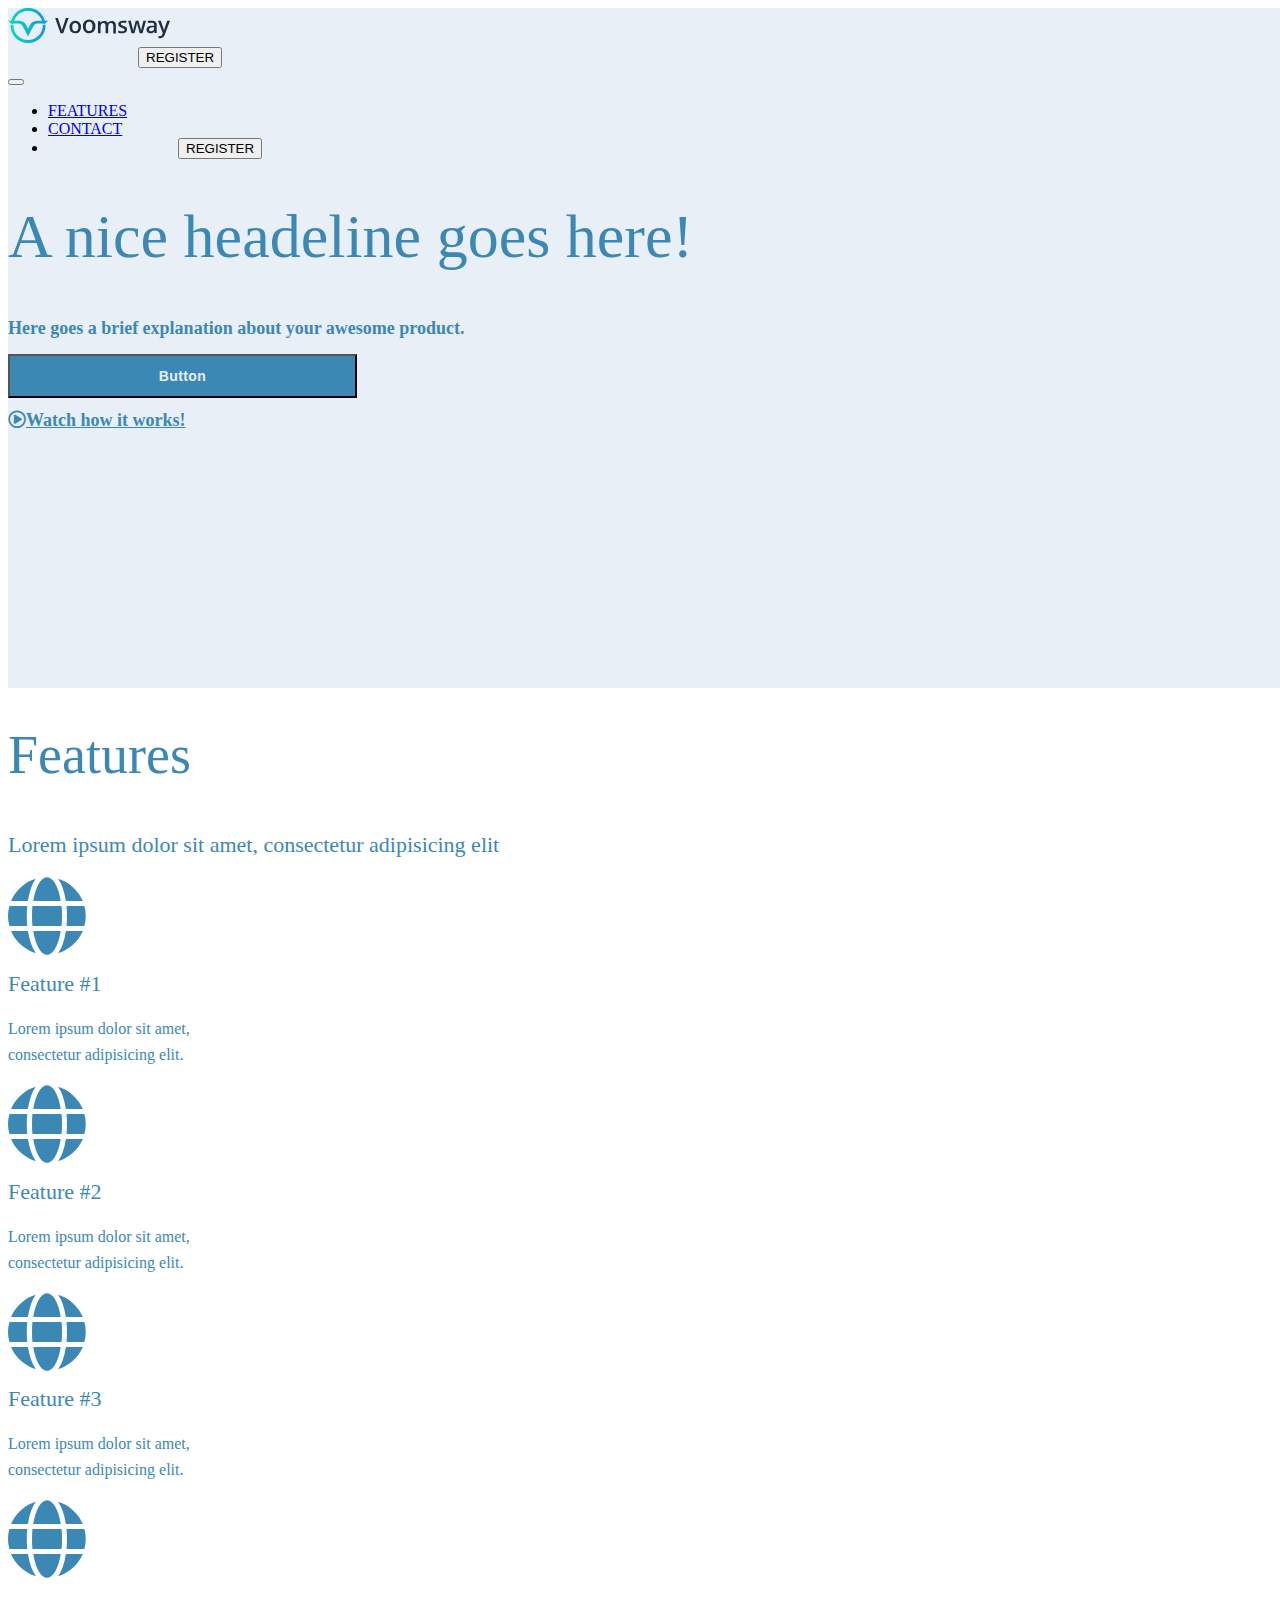
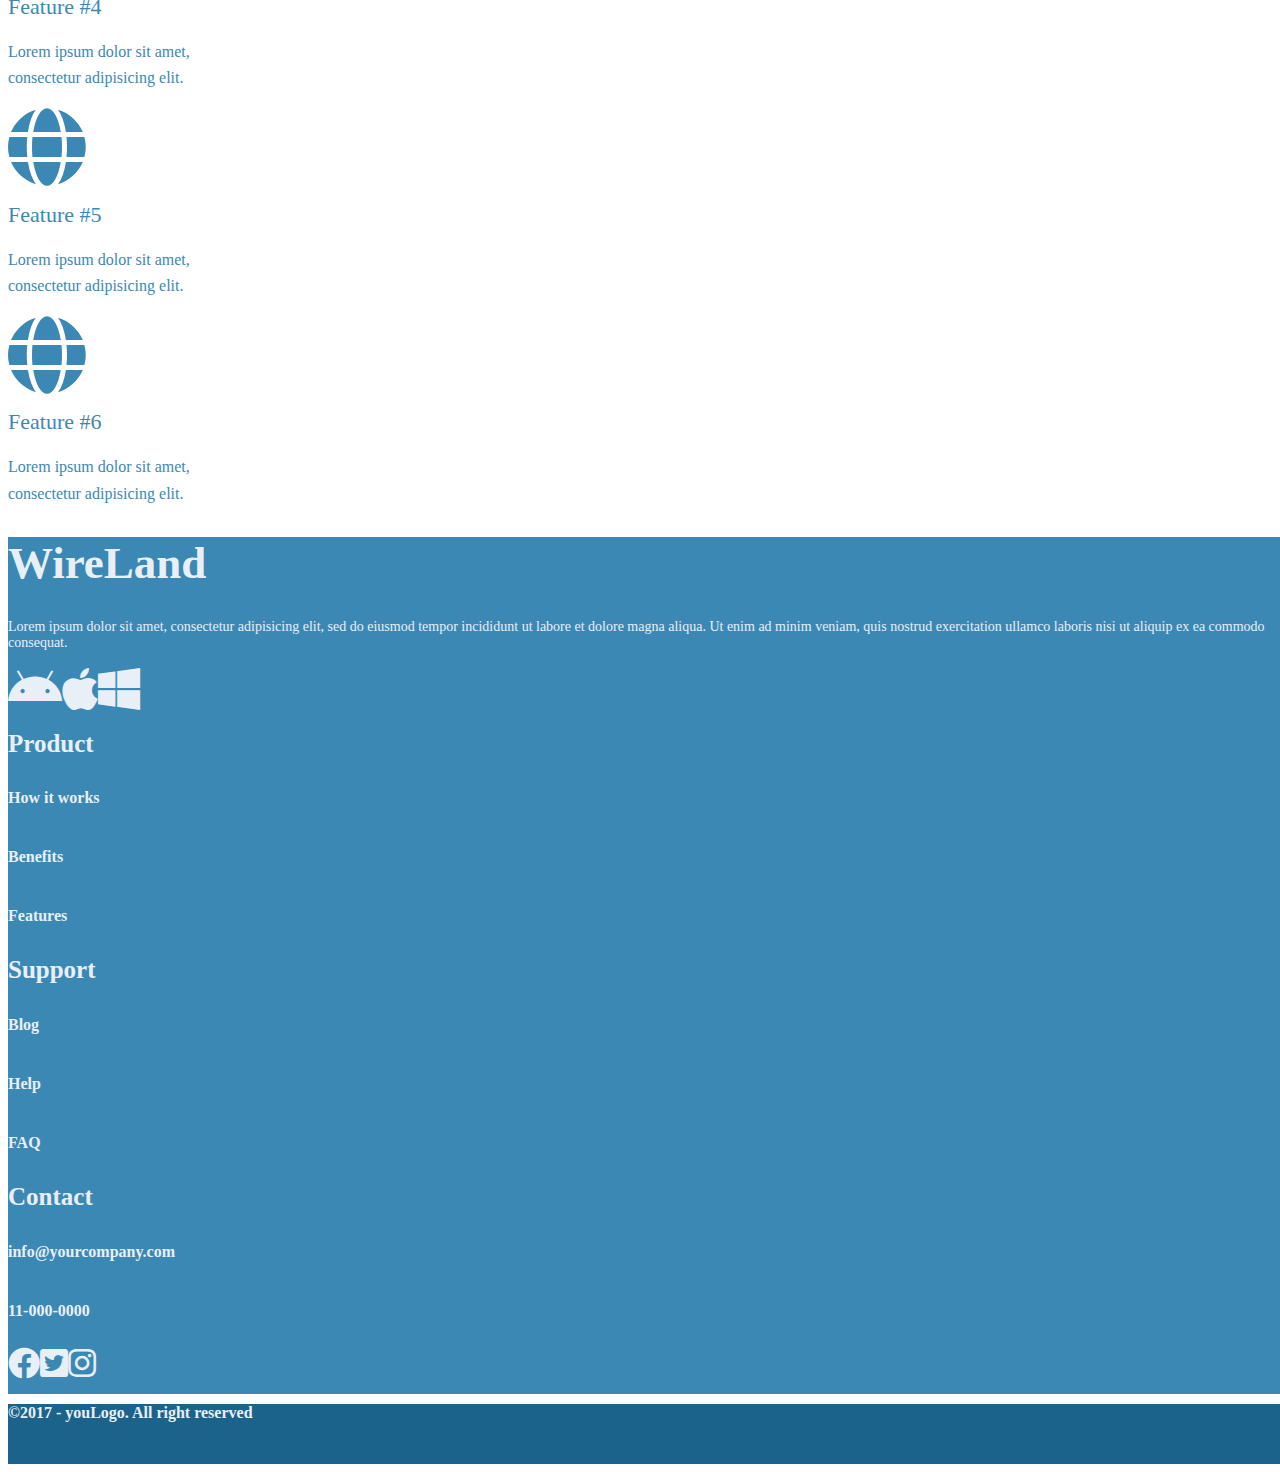
<file: feature.html>
<!DOCTYPE html>
<html lang="en">
<head>
    <meta charset="UTF-8">
    <meta name="viewport" content="width=device-width, initial-scale=1.0">
    <meta http-equiv="X-UA-Compatible" content="ie=edge">


    <link rel="stylesheet" href="https://use.fontawesome.com/releases/v5.7.0/css/all.css">
    <link rel="stylesheet" href="https://stackpath.bootstrapcdn.com/bootstrap/4.1.3/css/bootstrap.min.css" integrity="sha384-MCw98/SFnGE8fJT3GXwEOngsV7Zt27NXFoaoApmYm81iuXoPkFOJwJ8ERdknLPMO" crossorigin="anonymous">
    <link rel="stylesheet" href="css/features.css">
    <link rel="stylesheet" href="">
    <title>Header</title>

</head>
<body>
<!-- Header section-->
    <div class="container-fluid header-section">
            <nav class=" navbar navbar-expand-lg navbar-light d-flex  mt-0 " >
                    <div class="container-fluid ">
                        <div class="">
                        <a class="navbar-brand  ">
            
                            <img src="/img/logo.svg" alt="">
                        </a>
                        </div>
                        <div class="navbar-nav mr-auto my-0" >
                          <button type="submit" class="d-lg-none btn btn-primary">REGISTER</button>
                        </div>
            
                        <button class="navbar-toggler" type="button" data-toggle="collapse" data-target="#navbarSupportedContent"
                        aria-controls="navbarSupportedContent" aria-expanded="false" aria-label="Toggle navigation">
                        <span class="navbar-toggler-icon"></span>
                      </button>
            
                      <div class="collapse navbar-collapse " id="navbarSupportedContent">
            
                        <div class="navbar-nav mr-auto my-0" >
            
                        </div>
            
                            <ul class="navbar-nav nav-flex-icons my-0">
                              <li class="nav-item">
                                <a href="#" class="nav-link text-primary ml-4 mt-2">FEATURES</a>
                              </li>
                              <li class="nav-item">
                                <a href="#" class="nav-link text-primary ml-4 mt-2 ">CONTACT</a>
                              </li>
                              <li class="nav-item ">
                                <button type="submit" class="d-none d-md-block btn btn-primary ml-4 mt-2 rounded-0">REGISTER</button>
                              </li>
            
            
                            </ul>
                        </div>
                    </div>
            
                </nav>
        <div class="container text-center mt-5">
            <div class="row mb-5 ">
                <div class="col lg-12 col-sm-12 mt-5 mb-3">
                    <h1 class="headertitle">A nice headeline goes here!</h1>
                </div>
                <div class="col-lg-12 col-sm-12 mt-5 mb-5 headetextdiv">
                    <h1 class="headertext mb-5">Here goes a brief explanation about your awesome product.</h1>
                </div>
                <div class="col-lg-12 col-sm-12">
                    <button class="btn border-info hearderbutton">Button</button>
                </div>
                <div class="col-lg-12 col-sm-12 mt-5">
                    <h1 class="headerlink mt-3"><i class="far fa-play-circle mr-3"></i><span class="linktext">Watch how it works!</span></h1>
                </div>
            </div>
        </div>
    </div>
    <!--Header section End-->
    <div class="container-fluid feature-section mb-5">
        <div class="container text-center mb-5">
            <div class="row">
                <div class="col-lg-12 col-sm-12 mt-5 mb-5">
                    <H1 class="featuretitle mb-2">Features</H1>
                    <h1 class="featuretext">Lorem ipsum dolor sit amet, consectetur adipisicing elit</h1>
                </div>
            </div>
            <div class="row mt-5 mb-5">
                <div class="col-lg-4 col-sm-12 col-md-4 text-center">
                    <i class="fas fa-globe fa-5x featureicon"></i>
                    <h1 class="featuresectiontitle mt-3">Feature #1</h1>
                    <p class="featuresectiontext mt-3">Lorem ipsum dolor sit amet, <br> consectetur adipisicing elit.</p>
                </div>
                <div class="col-lg-4 col-sm-12  col-md-4 text-center">
                    <i class="fas fa-globe fa-5x featureicon"></i>
                    <h1 class="featuresectiontitle mt-3">Feature #2</h1>
                    <p class="featuresectiontext mt-3">Lorem ipsum dolor sit amet, <br> consectetur adipisicing elit.</p>
                </div>
                <div class="col-lg-4 col-sm-12 col-md-4 text-center">
                    <i class="fas fa-globe fa-5x featureicon"></i>
                    <h1 class="featuresectiontitle mt-3">Feature #3</h1>
                    <p class="featuresectiontext mt-3">Lorem ipsum dolor sit amet, <br> consectetur adipisicing elit.</p>
                </div>
            </div>
            <div class="row mt-5">
                <div class="col-lg-4 col-sm-12 col-md-4 text-center">
                    <i class="fas fa-globe fa-5x featureicon"></i>
                    <h1 class="featuresectiontitle mt-3">Feature #4</h1>
                    <p class="featuresectiontext mt-3">Lorem ipsum dolor sit amet, <br> consectetur adipisicing elit.</p>
                </div>
                <div class="col-lg-4 col-sm-12 col-md-4 text-center">
                    <i class="fas fa-globe fa-5x featureicon"></i>
                    <h1 class="featuresectiontitle mt-3">Feature #5</h1>
                    <p class="featuresectiontext mt-3">Lorem ipsum dolor sit amet, <br> consectetur adipisicing elit.</p>
                </div>
                <div class="col-lg-4 col-sm-12 col-md-4 text-center">
                    <i class="fas fa-globe fa-5x featureicon"></i>
                    <h1 class="featuresectiontitle mt-3">Feature #6</h1>
                    <p class="featuresectiontext mt-3">Lorem ipsum dolor sit amet, <br> consectetur adipisicing elit.</p>
                </div>
            </div>
        </div>
    </div>
 <!--End of Feture Section-->

 <!--Footer Section-->
 <div class="container-fluid footer-section">
     <div class="container mt-5">
         <div class="row mt-5">
             <div class="col-lg-5 col-sm-12 col-md-12 mt-5 mb-5 mr-5">
                 <h1 class="footer-logo mb-5"><span class="border border-info1">Wire</span><strong class="foterland">Land</strong></h1>
                 <div class="footer-description mb-5">
                    <p>Lorem ipsum dolor sit amet, consectetur adipisicing elit, sed do eiusmod tempor incididunt ut labore et dolore magna aliqua. Ut enim ad minim veniam, quis nostrud exercitation ullamco laboris nisi ut aliquip ex ea commodo consequat.</p>
                 </div>
                 <div class="footer-lefticon mb-2">
                    <i class="fab fa-android fa-3x ml-4"></i><i class="fab fa-apple fa-3x ml-5"></i><i class="fab fa-windows fa-3x ml-5"></i>
                 </div>
             </div>
             <div class="col-lg-2 col-sm-3 mt-5">
                 <h1 class="footer-link-title mb-4">Product</h1>
                 <h1 class="footerlinks mb-3">How it works</h1>
                 <h1 class="footerlinks mb-3">Benefits</h1>
                 <h1 class="footerlinks">Features</h1>
             </div>
             <div class="col-lg-2 col-sm-3 mt-5">
                 <h1 class="footer-link-title mb-4">Support</h1>
                 <h1 class="footerlinks mb-3">Blog</h1>
                 <h1 class="footerlinks mb-3">Help</h1>
                 <h1 class="footerlinks">FAQ</h1>
             </div>
             <div class="col-lg-2 col-sm-6 mt-5">
                 <h1 class="footer-link-title mb-4">Contact</h1>
                 <h1 class="footerlinks mb-3">info@yourcompany.com
                    </h1>
                 <h1 class="footerlinks mb-3">11-000-0000</h1>
                 <h1 class="footerlinks"><i class="fab fa-facebook fa-2x mr-4"></i><i class="fab fa-twitter-square fa-2x mr-4"></i><i class="fab fa-instagram fa-2x"></i></h1>
             </div>
         </div>
     </div>
 </div>
 <div class="container-fluid copyright-section">
    <div class="container text-center">
        <div class="row">
            <div class="col-lg-12 col-sm-12 mt-4">
        <h1 class="copyright-text my-auto">©2017 - youLogo. All right reserved</h1>
            </div>
        </div>
    </div>
 </div>


    <script src="https://code.jquery.com/jquery-3.3.1.slim.min.js" integrity="sha384-q8i/X+965DzO0rT7abK41JStQIAqVgRVzpbzo5smXKp4YfRvH+8abtTE1Pi6jizo" crossorigin="anonymous"></script>
    <script src="https://cdnjs.cloudflare.com/ajax/libs/popper.js/1.14.3/umd/popper.min.js" integrity="sha384-ZMP7rVo3mIykV+2+9J3UJ46jBk0WLaUAdn689aCwoqbBJiSnjAK/l8WvCWPIPm49" crossorigin="anonymous"></script>
    <script src="https://stackpath.bootstrapcdn.com/bootstrap/4.1.3/js/bootstrap.min.js" integrity="sha384-ChfqqxuZUCnJSK3+MXmPNIyE6ZbWh2IMqE241rYiqJxyMiZ6OW/JmZQ5stwEULTy" crossorigin="anonymous"></script>
</body>
</html>
</file>
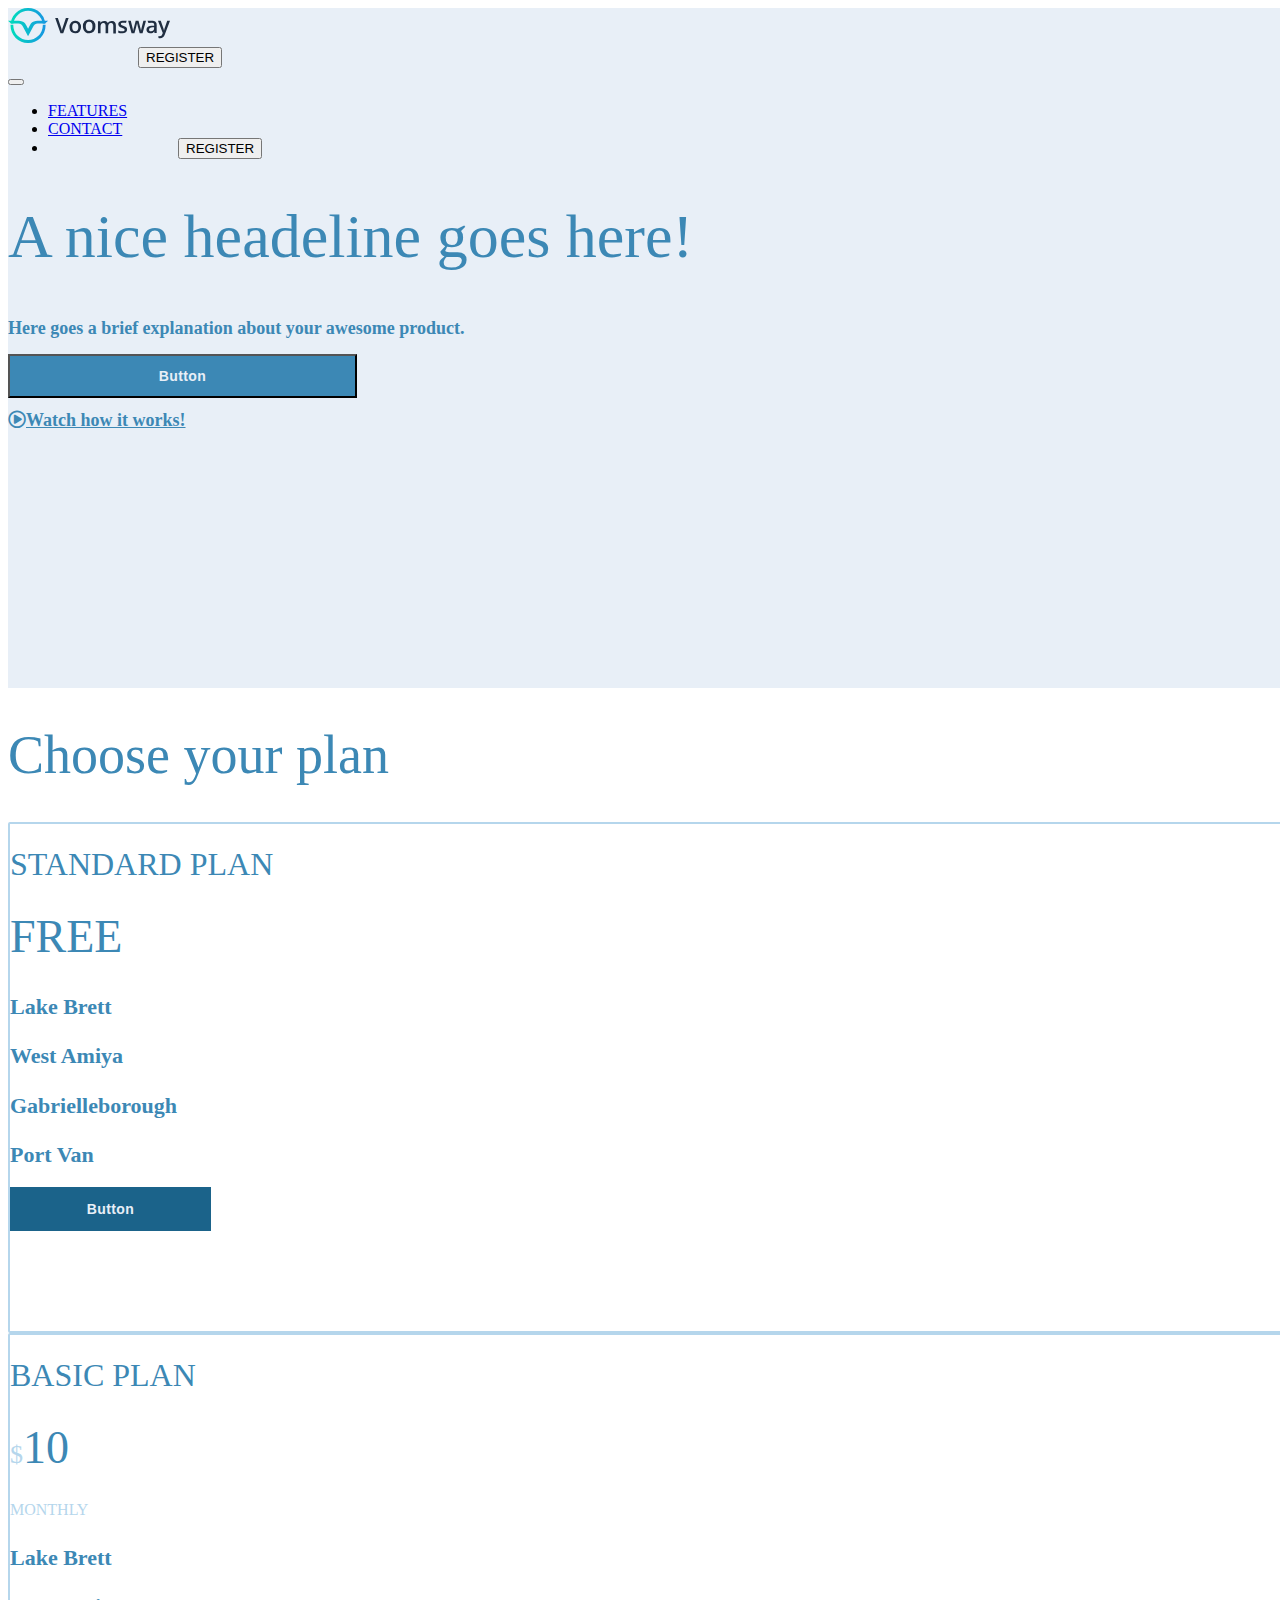
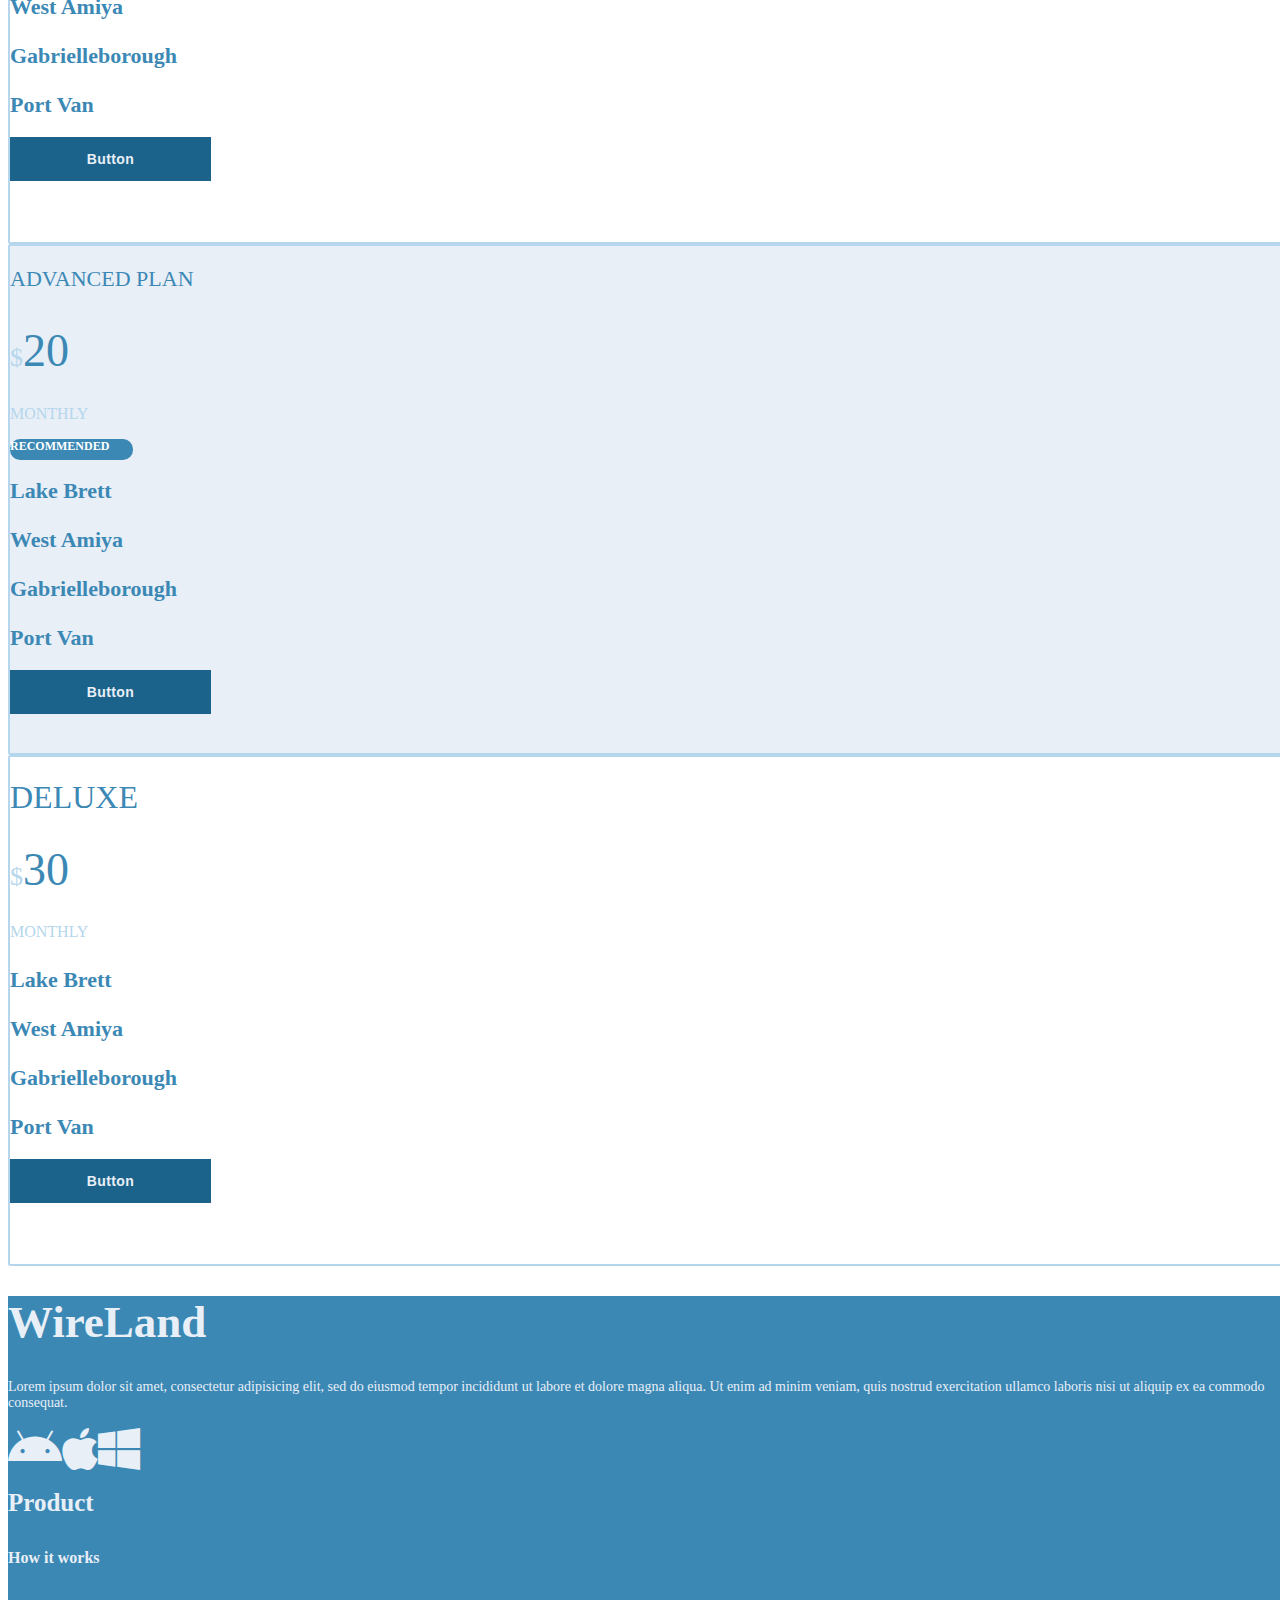
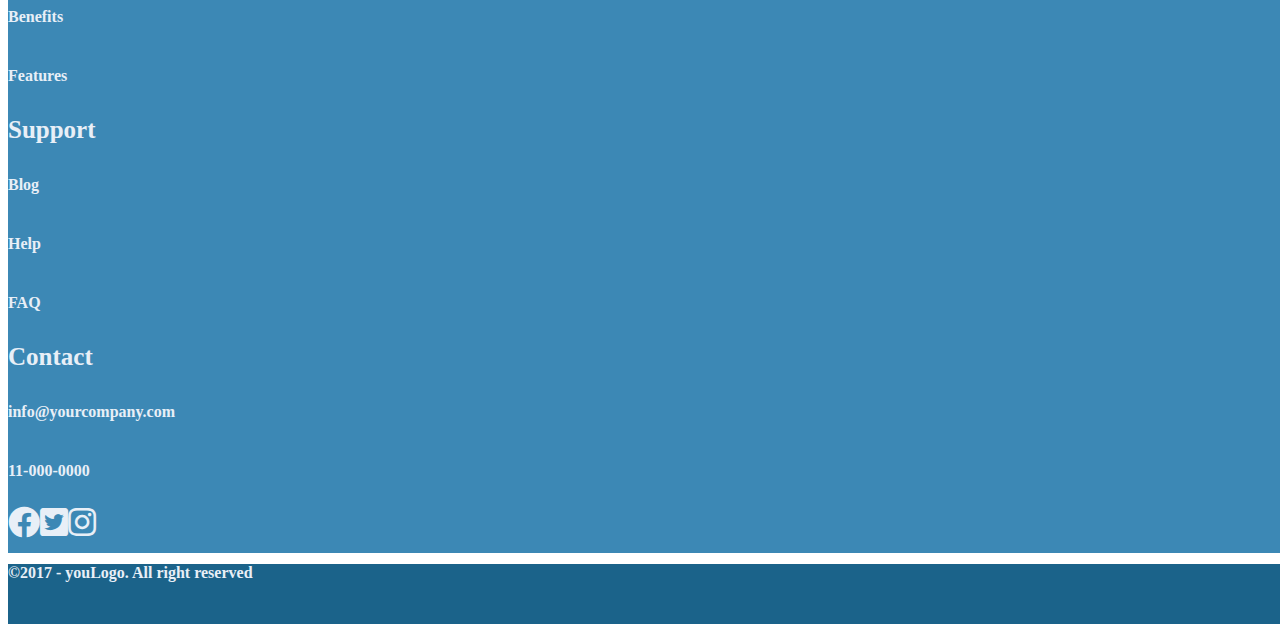
<file: price.html>
<!DOCTYPE html>
<html lang="en">
<head>
    <meta charset="UTF-8">
    <meta name="viewport" content="width=device-width, initial-scale=1.0">
    <meta http-equiv="X-UA-Compatible" content="ie=edge">


    <link rel="stylesheet" href="https://use.fontawesome.com/releases/v5.7.0/css/all.css">
    <link rel="stylesheet" href="https://stackpath.bootstrapcdn.com/bootstrap/4.1.3/css/bootstrap.min.css" integrity="sha384-MCw98/SFnGE8fJT3GXwEOngsV7Zt27NXFoaoApmYm81iuXoPkFOJwJ8ERdknLPMO" crossorigin="anonymous">
    <link rel="stylesheet" href="css/features.css">
    <title>Header</title>

</head>
<body>
<!-- Header section-->
    <div class="container-fluid header-section">
            <nav class=" navbar navbar-expand-lg navbar-light d-flex  mt-0 " >
                    <div class="container-fluid ">
                        <div class="">
                        <a class="navbar-brand  ">
            
                            <img src="/img/logo.svg" alt="">
                        </a>
                        </div>
                        <div class="navbar-nav mr-auto my-0" >
                          <button type="submit" class="d-lg-none btn btn-primary">REGISTER</button>
                        </div>
            
                        <button class="navbar-toggler" type="button" data-toggle="collapse" data-target="#navbarSupportedContent"
                        aria-controls="navbarSupportedContent" aria-expanded="false" aria-label="Toggle navigation">
                        <span class="navbar-toggler-icon"></span>
                      </button>
            
                      <div class="collapse navbar-collapse " id="navbarSupportedContent">
            
                        <div class="navbar-nav mr-auto my-0" >
            
                        </div>
            
                            <ul class="navbar-nav nav-flex-icons my-0">
                              <li class="nav-item">
                                <a href="#" class="nav-link text-primary ml-4 mt-2">FEATURES</a>
                              </li>
                              <li class="nav-item">
                                <a href="#" class="nav-link text-primary ml-4 mt-2 ">CONTACT</a>
                              </li>
                              <li class="nav-item ">
                                <button type="submit" class="d-none d-md-block btn btn-primary ml-4 mt-2 rounded-0">REGISTER</button>
                              </li>
            
            
                            </ul>
                        </div>
                    </div>
            
                </nav>
        <div class="container text-center mt-5">
            <div class="row mb-5 ">
                <div class="col lg-12 col-sm-12 mt-5 mb-3">
                    <h1 class="headertitle">A nice headeline goes here!</h1>
                </div>
                <div class="col-lg-12 col-sm-12 mt-5 mb-5 headetextdiv">
                    <h1 class="headertext mb-5">Here goes a brief explanation about your awesome product.</h1>
                </div>
                <div class="col-lg-12 col-sm-12">
                    <button class="btn border-info hearderbutton">Button</button>
                </div>
                <div class="col-lg-12 col-sm-12 mt-5">
                    <h1 class="headerlink mt-3"><i class="far fa-play-circle mr-3"></i><span class="linktext">Watch how it works!</span></h1>
                </div>
            </div>
        </div>
    </div>

    <div class="container mt-5">
        <div class="row text-center">
            <div class="col-lg-12 col-sm-12 mt-5">
                <h1 class="priceheader">Choose your plan</h1>
            </div>
        </div>
        <div class="row justify-content-center mt-5">
            <div class="col-lg-3 col-sm-4 mb-3 border border-info priceBorder text-center ">
               <h1 class="mt-1 PriceCardTitle">STANDARD PLAN</h1>
               <h1 class="amount mt-3 mb-4">FREE</h1>
               <h1 class="border-bottom mt-2 mb-5"></h1>
               <h1 class="price-options mb-4">Lake Brett</h1>
               <h1 class="price-options mb-4">West Amiya</h1>
               <h1 class="price-options mb-4"> Gabrielleborough</h1>
               <h1 class="price-options mb-4">Port Van</h1>
               <button class="mt-1 pricebtn ">Button</button>
            </div>
            <div class="col-lg-3 col-sm-4 mb-3 border border-info priceBorder text-center">
               <h1 class="mt-3 PriceCardTitle">BASIC PLAN</h1>
               <h1 class="amount mt-3 mb-2"><small class="currencysec">$</small>10</h1>
               <p class="mt-1 monthlysec">MONTHLY</p>
               <h1 class="border-bottom mt-2 mb-5"></h1>
               <h1 class="price-options mb-4">Lake Brett</h1>
               <h1 class="price-options mb-4">West Amiya</h1>
               <h1 class="price-options mb-4"> Gabrielleborough</h1>
               <h1 class="price-options mb-4">Port Van</h1>
               <button class="mt-1 pricebtn ">Button</button>
            </div>
            <div class="col-lg-3 col-sm-4 mb-3 border border-info priceBorder picediv3 text-center">
               <h1 class="mt-2 PriceCardTitle1">ADVANCED PLAN</h1>
               <h1 class="amount mt-1 mb-2"><small class="currencysec">$</small>20</h1>
               <p class="mt-1 monthlysec">MONTHLY</p>
               <div class="border recomendeddiv text-center mx-auto mb-5">

               <h1 class="mt-1 mb-5 recommended">RECOMMENDED</h1>
               </div>
               <h1 class="price-options mb-4">Lake Brett</h1>
               <h1 class="price-options mb-4">West Amiya</h1>
               <h1 class="price-options mb-4"> Gabrielleborough</h1>
               <h1 class="price-options mb-4">Port Van</h1>
               <button class="mt-1 pricebtn ">Button</button>
            </div>
            <div class="col-lg-3 col-sm-4 mb-3 border border-info priceBorder text-center">
               <h1 class="mt-3 PriceCardTitle">DELUXE</h1>
               <h1 class="amount mt-3 mb-2"><small class="currencysec">$</small>30</h1>
               <p class="mt-1 monthlysec">MONTHLY</p>
               <h1 class="border-bottom mt-2 mb-5"></h1>
               <h1 class="price-options mb-4">Lake Brett</h1>
               <h1 class="price-options mb-4">West Amiya</h1>
               <h1 class="price-options mb-4"> Gabrielleborough</h1>
               <h1 class="price-options mb-4">Port Van</h1>
               <button class="mt-1 pricebtn ">Button</button>
            </div>
        </div>
    </div>


 <!--Footer Section-->
 <div class="container-fluid footer-section">
     <div class="container mt-5">
         <div class="row mt-5">
             <div class="col-lg-5 col-sm-12 col-md-12 mt-5 mb-5 mr-5">
                 <h1 class="footer-logo mb-5"><span class="border border-info1">Wire</span><strong class="foterland">Land</strong></h1>
                 <div class="footer-description mb-5">
                    <p>Lorem ipsum dolor sit amet, consectetur adipisicing elit, sed do eiusmod tempor incididunt ut labore et dolore magna aliqua. Ut enim ad minim veniam, quis nostrud exercitation ullamco laboris nisi ut aliquip ex ea commodo consequat.</p>
                 </div>
                 <div class="footer-lefticon mb-2">
                    <i class="fab fa-android fa-3x ml-4"></i><i class="fab fa-apple fa-3x ml-5"></i><i class="fab fa-windows fa-3x ml-5"></i>
                 </div>
             </div>
             <div class="col-lg-2 col-sm-3 mt-5">
                 <h1 class="footer-link-title mb-4">Product</h1>
                 <h1 class="footerlinks mb-3">How it works</h1>
                 <h1 class="footerlinks mb-3">Benefits</h1>
                 <h1 class="footerlinks">Features</h1>
             </div>
             <div class="col-lg-2 col-sm-3 mt-5">
                 <h1 class="footer-link-title mb-4">Support</h1>
                 <h1 class="footerlinks mb-3">Blog</h1>
                 <h1 class="footerlinks mb-3">Help</h1>
                 <h1 class="footerlinks">FAQ</h1>
             </div>
             <div class="col-lg-2 col-sm-6 mt-5">
                 <h1 class="footer-link-title mb-4">Contact</h1>
                 <h1 class="footerlinks mb-3">info@yourcompany.com
                    </h1>
                 <h1 class="footerlinks mb-3">11-000-0000</h1>
                 <h1 class="footerlinks"><i class="fab fa-facebook fa-2x mr-4"></i><i class="fab fa-twitter-square fa-2x mr-4"></i><i class="fab fa-instagram fa-2x"></i></h1>
             </div>
         </div>
     </div>
 </div>
 <div class="container-fluid copyright-section">
    <div class="container text-center">
        <div class="row">
            <div class="col-lg-12 col-sm-12 mt-4">
        <h1 class="copyright-text my-auto">©2017 - youLogo. All right reserved</h1>
            </div>
        </div>
    </div>
 </div>


    <script src="https://code.jquery.com/jquery-3.3.1.slim.min.js" integrity="sha384-q8i/X+965DzO0rT7abK41JStQIAqVgRVzpbzo5smXKp4YfRvH+8abtTE1Pi6jizo" crossorigin="anonymous"></script>
    <script src="https://cdnjs.cloudflare.com/ajax/libs/popper.js/1.14.3/umd/popper.min.js" integrity="sha384-ZMP7rVo3mIykV+2+9J3UJ46jBk0WLaUAdn689aCwoqbBJiSnjAK/l8WvCWPIPm49" crossorigin="anonymous"></script>
    <script src="https://stackpath.bootstrapcdn.com/bootstrap/4.1.3/js/bootstrap.min.js" integrity="sha384-ChfqqxuZUCnJSK3+MXmPNIyE6ZbWh2IMqE241rYiqJxyMiZ6OW/JmZQ5stwEULTy" crossorigin="anonymous"></script>
</body>
</html>
</file>
<file: css/features.css>
body {
  width: 100%;
  font-family: Roboto;
}

.header-section {
  height: 680px;
  background-color: #e8eff7;
}

.header-section .wirelogo {
  font-size: 50px;
  height: 22.2px;
  color: #3c88b5;
}

.header-section .landlogo {
  font-size: 50px;
  font-weight: 600;
  height: 22.2px;
  color: #3c88b5;
}

.header-section .headertitle {
  height: 72px;
  font-size: 62px;
  font-weight: 500;
  line-height: 1.16;
  color: #3c88b5;
}

.header-section .headertext {
  height: 28px;
  font-size: 18px;
  line-height: 1.56;
  color: #3c88b5;
}

.header-section .hearderbutton {
  width: 349px;
  height: 44px;
  font-size: 14px;
  font-weight: bold;
  letter-spacing: 0.4px;
  color: #e8eff7;
  background-color: #3c88b5;
  border-radius: 0 !important;
}

.header-section .headerlink {
  height: 24px;
  font-size: 18px;
  color: #3c88b5;
}

.header-section .linktext {
  text-decoration: underline;
}

@media (min-width: 940px) {
  .headetextdiv {
    margin-top: 0 !important;
  }
}

.feature-section {
  background-color: #ffffff;
}

.feature-section .featuretitle {
  height: 72px;
  font-size: 54px;
  font-weight: 500;
  color: #3c88b5;
}

.feature-section .featuretext {
  height: 29px;
  font-size: 22px;
  font-weight: 500;
  color: #3c88b5;
}

.feature-section .featureicon {
  color: #3c88b5;
}

.feature-section .featuresectiontitle {
  height: 29px;
  font-size: 22px;
  font-weight: 500;
  color: #3c88b5;
}

.feature-section .featuresectiontext {
  height: 52px;
  font-size: 16px;
  line-height: 1.63;
  color: #3c88b5;
}

.footer-section {
  background-color: #3c88b5;
}

.footer-section .footer-logo {
  color: #e8eff7;
  font-size: 45px;
}

.footer-section .border-info1 {
  color: #e8eff7;
}

.footer-section .foterland {
  font-weight: 600;
}

.footer-section .footer-description {
  font-size: 14px;
  color: #e8eff7;
}

.footer-section .footer-lefticon {
  color: #e8eff7;
}

.footer-section .footer-link-title {
  font-size: 25px;
  font-weight: bold;
  color: #e8eff7;
}

.footer-section .footerlinks {
  font-size: 16px;
  line-height: 3;
  color: #e8eff7;
}

.copyright-section {
  height: 60px;
  background-color: #1b638a;
}

.copyright-section .copyright-text {
  font-family: Avenir;
  font-size: 16px;
  color: #e8eff7;
}

.btn-primary {
  margin-left: 130px;
}

.priceheader {
  font-size: 54px;
  font-weight: 500;
  color: #3c88b5;
}

.priceBorder {
  height: 507px;
  border-radius: 2px;
  border: solid 2px #b5d6ec;
}

.priceBorder .PriceCardTitle {
  font-size: 32px;
  font-weight: 500;
  color: #3c88b5;
}

.priceBorder .amount {
  font-size: 46px;
  font-weight: 500;
  line-height: 1;
  color: #3c88b5;
}

.priceBorder .price-options {
  font-size: 22px;
  line-height: 1.56;
  color: #3c88b5;
}

.priceBorder .pricebtn {
  width: 201px;
  height: 44px;
  font-size: 14px;
  font-weight: bold;
  letter-spacing: 0.4px;
  color: #e8eff7;
  background-color: #1b638a;
  border: 1px solid #1b638a;
}

.priceBorder .currencysec {
  font-size: 26px;
  font-weight: 500;
  line-height: 1;
  color: #b5d6ec;
}

.monthlysec {
  font-weight: 16px;
  color: #b5d6ec;
}

.picediv3 {
  background-color: #e8eff7;
}

.PriceCardTitle1 {
  font-size: 22px;
  font-weight: 500;
  line-height: 1.63;
  color: #3c88b5;
}

.recommended {
  font-size: 12px;
  color: #ffffff;
}

.recomendeddiv {
  width: 123px;
  height: 21px;
  border-radius: 10px;
  background-color: #3c88b5;
}
/*# sourceMappingURL=features.css.map */
</file>
